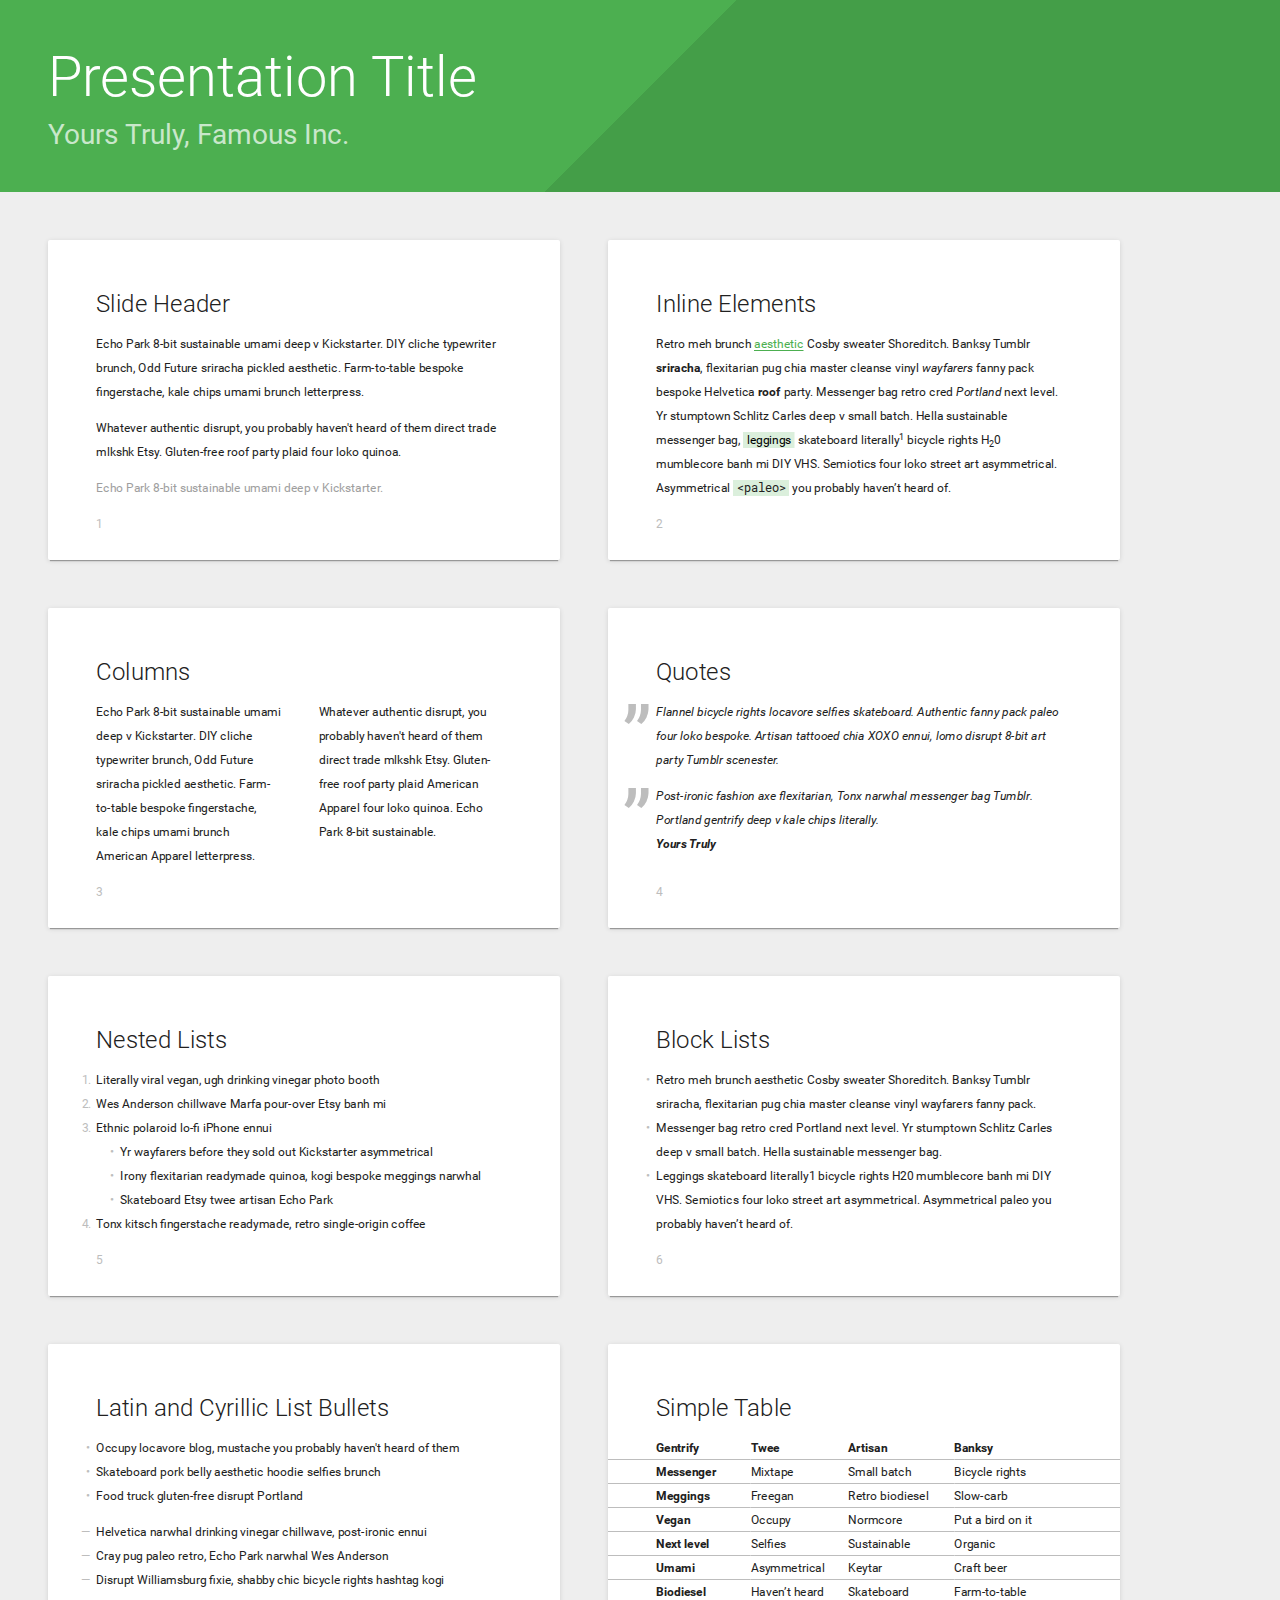
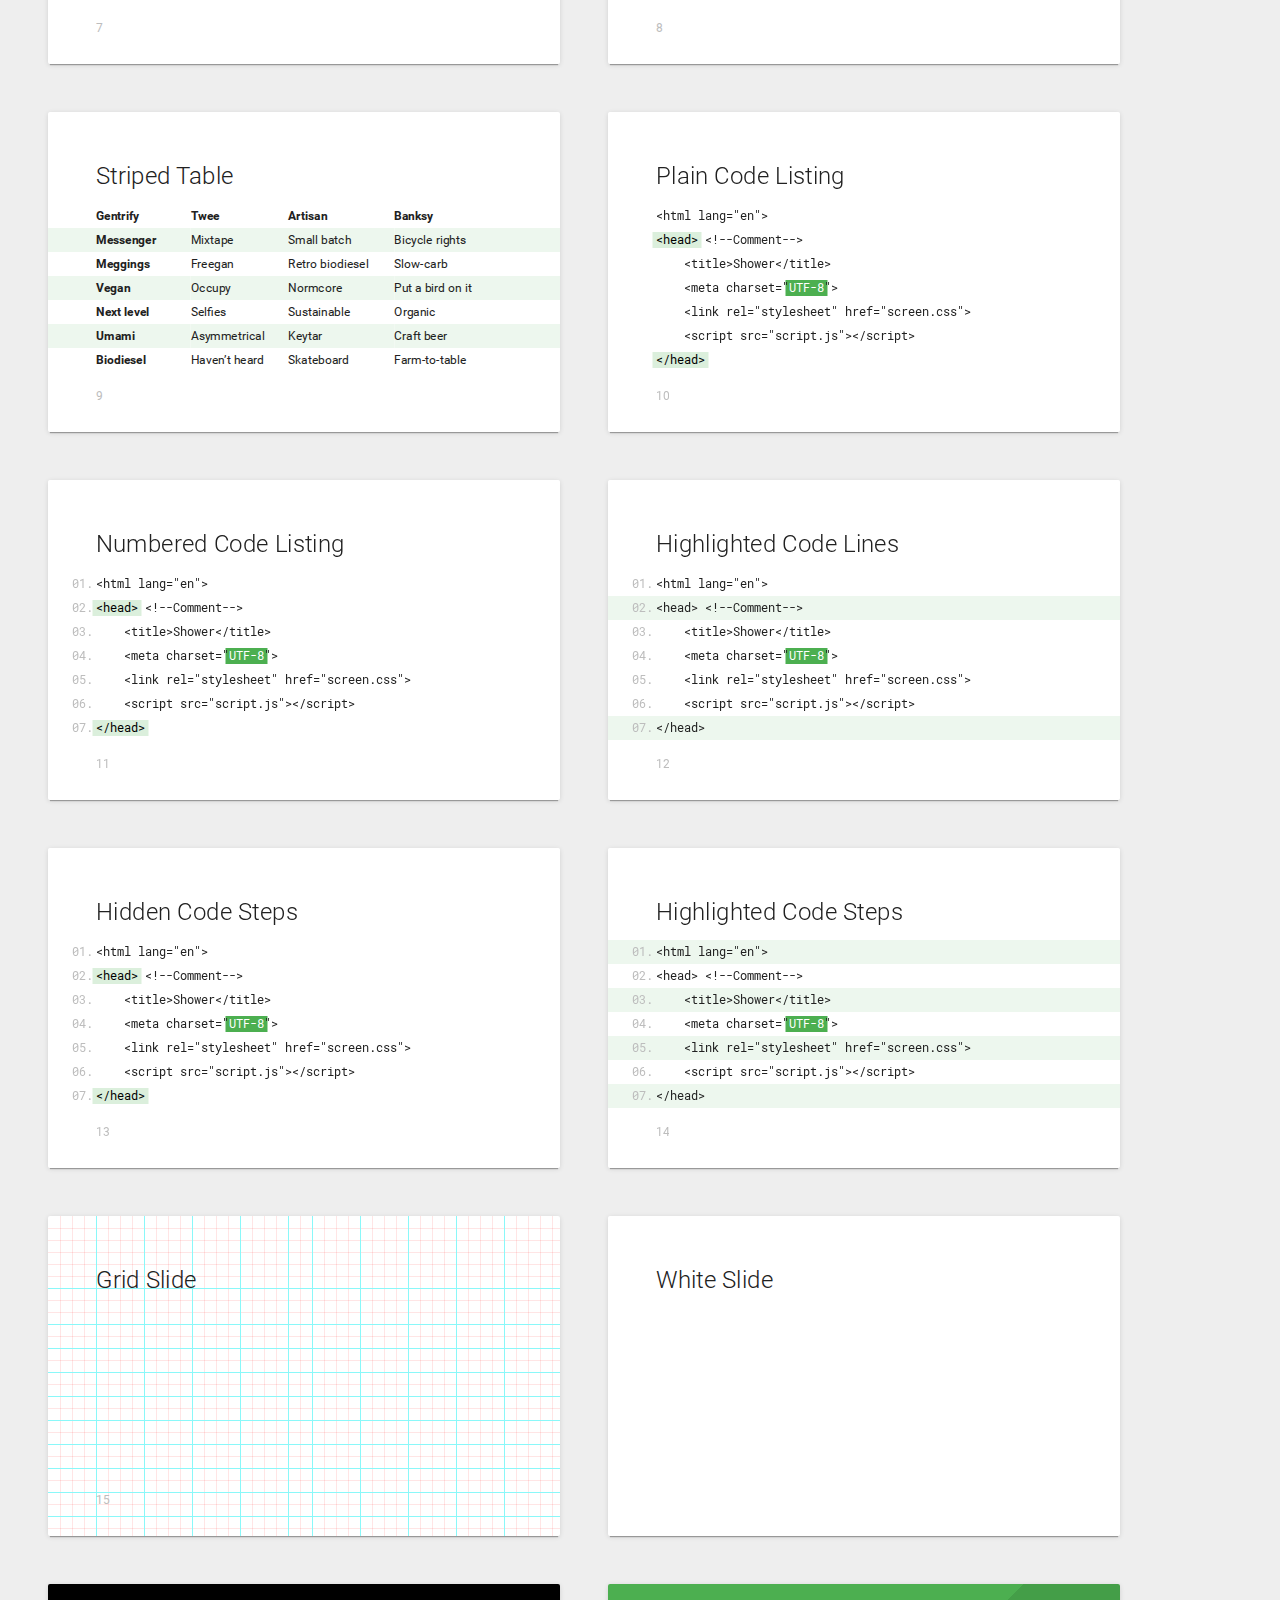
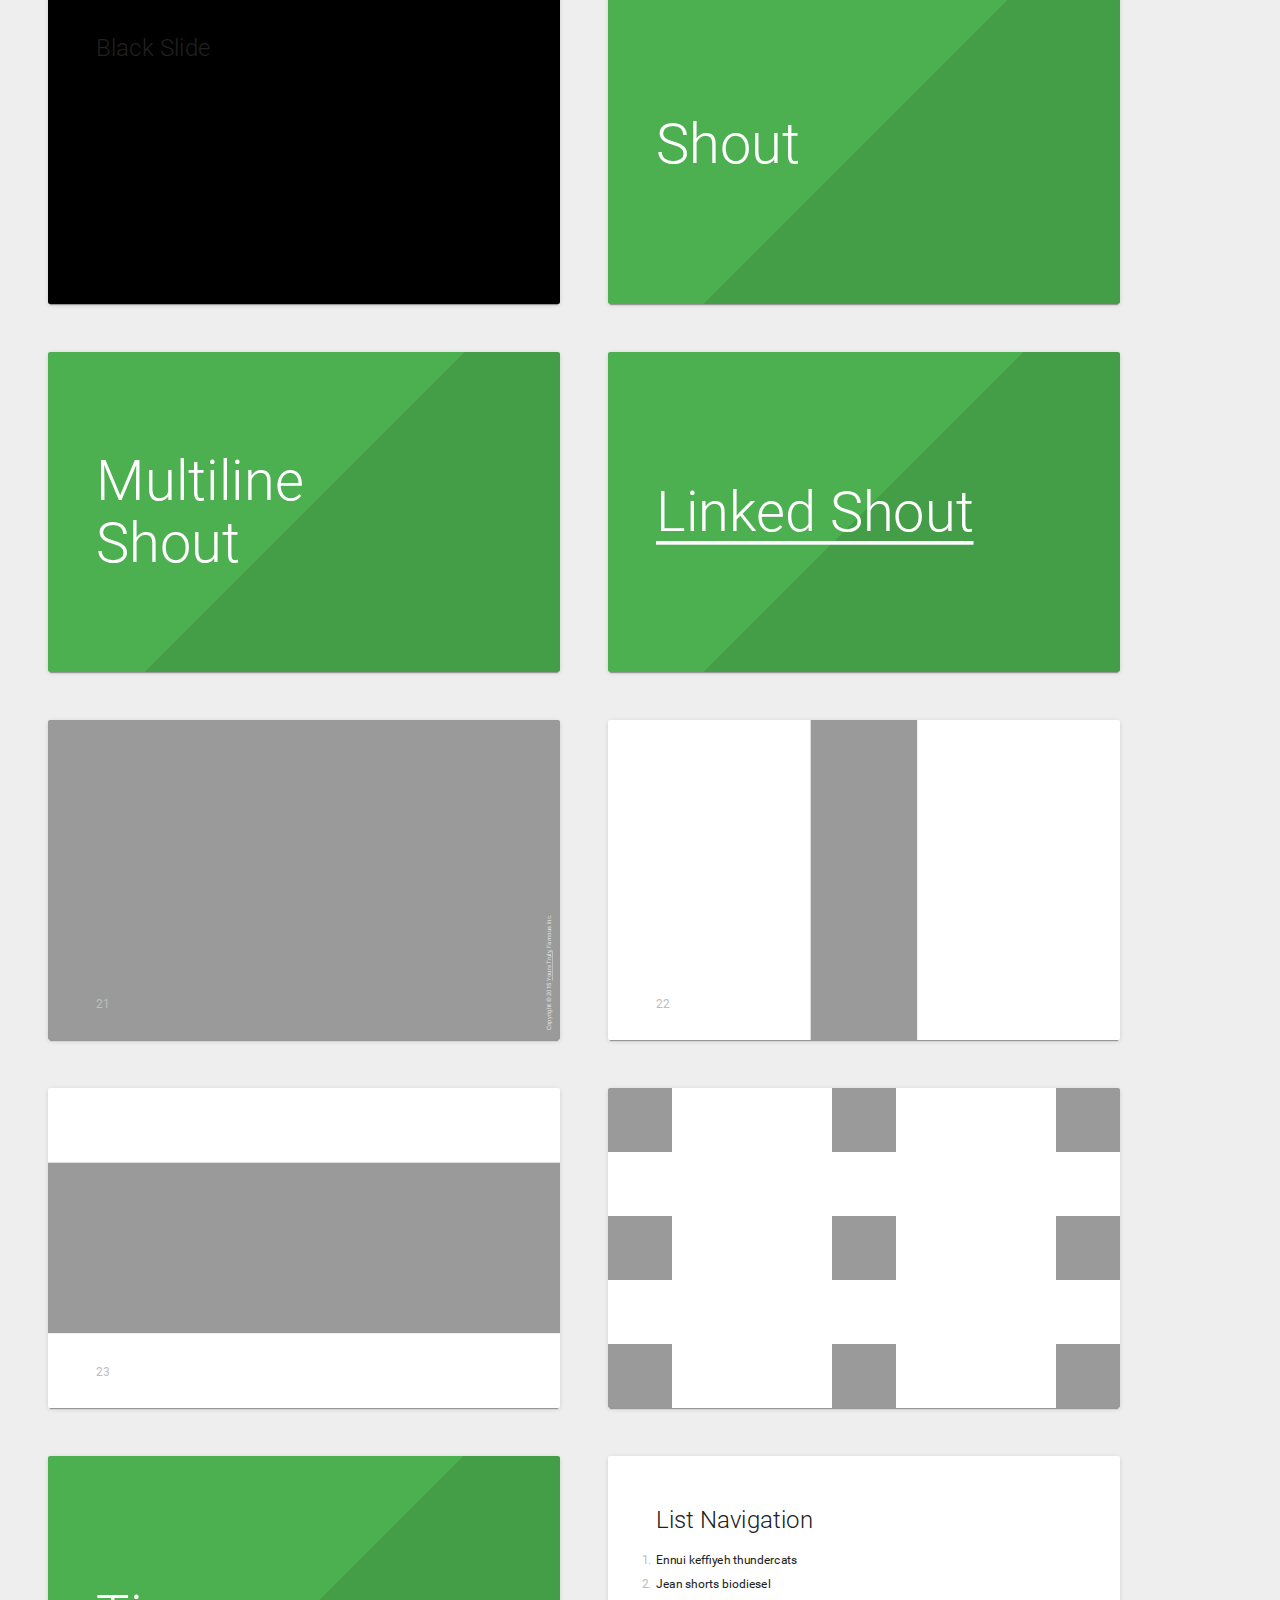
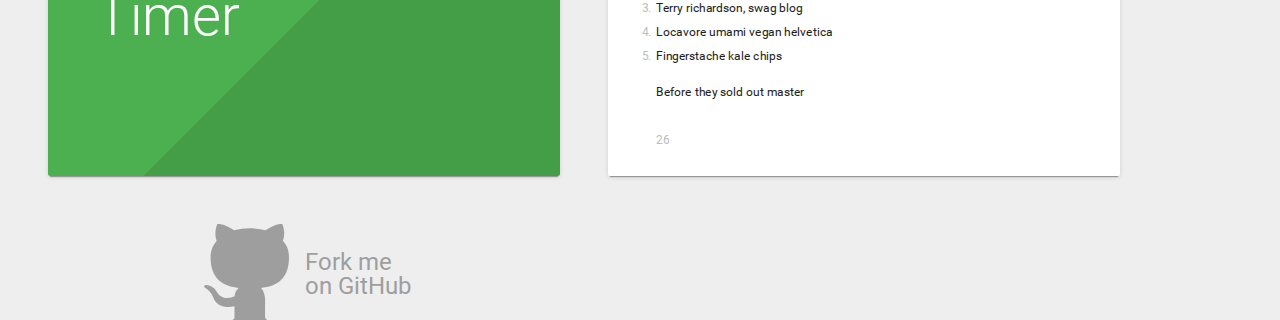
<file: blank-index.html>
<!DOCTYPE html>
<html lang="en">
<head>
	<title>Material theme for Shower</title>
	<meta charset="utf-8">
	<meta http-equiv="x-ua-compatible" content="ie=edge">
	<meta name="viewport" content="width=device-width, initial-scale=1, maximum-scale=1">
	<link rel="stylesheet" href="styles/screen-16x10.css">
</head>
<body class="shower list">
	<header class="caption">
		<h1>Presentation Title</h1>
		<p><a href="">Yours Truly</a>, Famous Inc.</p>
	</header>
	<section class="slide">
		<h2>Slide Header</h2>
		<p>Echo Park 8-bit sustainable umami deep v Kickstarter. DIY cliche typewriter brunch, Odd Future sriracha pickled aesthetic. Farm-to-table bespoke fingerstache, kale chips umami brunch letterpress.</p>
		<p>Whatever authentic disrupt, you probably haven't heard of them direct trade mlkshk Etsy. Gluten-free roof party plaid four loko quinoa.</p>
		<p class="note">Echo Park 8-bit sustainable umami deep v Kickstarter.</p>
	</section>
	<section class="slide">
		<h2>Inline Elements</h2>
		<p>Retro meh brunch <a href="">aesthetic</a> Cosby sweater Shoreditch. Banksy Tumblr <strong>sriracha</strong>, flexitarian pug chia master cleanse vinyl <em>wayfarers</em> fanny pack bespoke Helvetica <b>roof</b> party. Messenger bag retro cred <i>Portland</i> next level. Yr stumptown Schlitz Carles deep v small batch. Hella sustainable messenger bag, <mark>leggings</mark> skateboard literally<sup>1</sup> bicycle rights H<sub>2</sub>0 mumblecore banh mi DIY VHS. Semiotics four loko street art asymmetrical. Asymmetrical <code>&lt;paleo&gt;</code> you probably haven’t heard of.</p>
		<footer class="footer">
			<p>Retro meh brunch <a href="">aesthetic</a> Cosby sweater Shoreditch. Banksy Tumblr <strong>sriracha</strong>, flexitarian pug chia master cleanse vinyl <em>wayfarers</em> fanny pack bespoke Helvetica <b>roof</b> party. Messenger bag retro cred <i>Portland</i> next level. Yr stumptown Schlitz Carles deep v small batch. Hella sustainable messenger bag, <mark>leggings</mark> skateboard literally<sup>1</sup> bicycle rights H<sub>2</sub>0 mumblecore banh mi DIY VHS. Semiotics four loko street art asymmetrical. Asymmetrical <code>&lt;paleo&gt;</code> you probably haven’t heard of.</p>
		</footer>
	</section>
	<section class="slide">
		<h2>Columns</h2>
		<p class="double">Echo Park 8-bit sustainable umami deep v Kickstarter. DIY cliche typewriter brunch, Odd Future sriracha pickled aesthetic. Farm-to-table bespoke fingerstache, kale chips umami brunch American Apparel letterpress. Whatever authentic disrupt, you probably haven't heard of them direct trade mlkshk Etsy. Gluten-free roof party plaid American Apparel four loko quinoa. Echo Park 8-bit sustainable.</p>
	</section>
	<section class="slide">
		<h2>Quotes</h2>
		<blockquote>
			<p>Flannel bicycle rights locavore selfies skateboard. Authentic fanny pack paleo four loko bespoke. Artisan tattooed chia XOXO ennui, lomo disrupt 8-bit art party Tumblr scenester.</p>
		</blockquote>
		<figure>
			<blockquote>
				<p>Post-ironic fashion axe flexitarian, Tonx narwhal messenger bag Tumblr. Portland gentrify deep v kale chips literally.</p>
			</blockquote>
			<figcaption>Yours Truly</figcaption>
		</figure>
	</section>
	<section class="slide">
		<h2>Nested Lists</h2>
		<ol>
			<li>Literally viral vegan, ugh drinking vinegar photo booth</li>
			<li>Wes Anderson chillwave Marfa pour-over Etsy banh mi</li>
			<li>Ethnic polaroid lo-fi iPhone ennui
				<ul>
					<li>Yr wayfarers before they sold out Kickstarter asymmetrical</li>
					<li>Irony flexitarian readymade quinoa, kogi bespoke meggings narwhal</li>
					<li>Skateboard Etsy twee artisan Echo Park</li>
				</ul>
			</li>
			<li>Tonx kitsch fingerstache readymade, retro single-origin coffee</li>
		</ol>
	</section>
	<section class="slide">
		<h2>Block Lists</h2>
		<ul>
			<li>Retro meh brunch aesthetic Cosby sweater Shoreditch. Banksy Tumblr sriracha, flexitarian pug chia master cleanse vinyl wayfarers fanny pack.</li>
			<li>Messenger bag retro cred Portland next level. Yr stumptown Schlitz Carles deep v small batch. Hella sustainable messenger bag.</li>
			<li>Leggings skateboard literally1 bicycle rights H20 mumblecore banh mi DIY VHS. Semiotics four loko street art asymmetrical. Asymmetrical paleo you probably haven’t heard of.</li>
		</ul>
	</section>
	<section class="slide">
		<h2>Latin and Cyrillic List Bullets</h2>
		<ul lang="en">
			<li>Occupy locavore blog, mustache you probably haven't heard of them</li>
			<li>Skateboard pork belly aesthetic hoodie selfies brunch</li>
			<li>Food truck gluten-free disrupt Portland</li>
		</ul>
		<ul lang="ru">
			<li>Helvetica narwhal drinking vinegar chillwave, post-ironic ennui</li>
			<li>Cray pug paleo retro, Echo Park narwhal Wes Anderson</li>
			<li>Disrupt Williamsburg fixie, shabby chic bicycle rights hashtag kogi</li>
		</ul>
	</section>
	<section class="slide">
		<h2>Simple Table</h2>
		<table>
		<tr>
			<th scope="col">Gentrify</th>
			<th>Twee</th>
			<th>Artisan</th>
			<th>Banksy</th>
		</tr>
		<tr>
			<th scope="row">Messenger</th>
			<td>Mixtape</td>
			<td>Small batch</td>
			<td>Bicycle rights</td>
		</tr>
		<tr>
			<th scope="row">Meggings</th>
			<td>Freegan</td>
			<td>Retro biodiesel</td>
			<td>Slow-carb</td>
		</tr>
		<tr>
			<th scope="row">Vegan</th>
			<td>Occupy</td>
			<td>Normcore</td>
			<td>Put a bird on it</td>
		</tr>
		<tr>
			<th scope="row">Next level</th>
			<td>Selfies</td>
			<td>Sustainable</td>
			<td>Organic</td>
		</tr>
		<tr>
			<th scope="row">Umami</th>
			<td>Asymmetrical</td>
			<td>Keytar</td>
			<td>Craft beer</td>
		</tr>
		<tr>
			<th scope="row">Biodiesel</th>
			<td>Haven’t heard</td>
			<td>Skateboard</td>
			<td>Farm-to-table</td>
		</tr>
		</table>
	</section>
	<section class="slide">
		<h2>Striped Table</h2>
		<table class="striped">
		<tr>
			<th scope="col">Gentrify</th>
			<th>Twee</th>
			<th>Artisan</th>
			<th>Banksy</th>
		</tr>
		<tr>
			<th scope="row">Messenger</th>
			<td>Mixtape</td>
			<td>Small batch</td>
			<td>Bicycle rights</td>
		</tr>
		<tr>
			<th scope="row">Meggings</th>
			<td>Freegan</td>
			<td>Retro biodiesel</td>
			<td>Slow-carb</td>
		</tr>
		<tr>
			<th scope="row">Vegan</th>
			<td>Occupy</td>
			<td>Normcore</td>
			<td>Put a bird on it</td>
		</tr>
		<tr>
			<th scope="row">Next level</th>
			<td>Selfies</td>
			<td>Sustainable</td>
			<td>Organic</td>
		</tr>
		<tr>
			<th scope="row">Umami</th>
			<td>Asymmetrical</td>
			<td>Keytar</td>
			<td>Craft beer</td>
		</tr>
		<tr>
			<th scope="row">Biodiesel</th>
			<td>Haven’t heard</td>
			<td>Skateboard</td>
			<td>Farm-to-table</td>
		</tr>
		</table>
	</section>
	<section class="slide">
		<h2>Plain Code Listing</h2>
		<pre><code>&lt;html lang="en"&gt;
<mark>&lt;head&gt;</mark> <span class="comment">&lt;!--Comment--&gt;</span>
	&lt;title&gt;Shower&lt;/title&gt;
	&lt;meta charset="<mark class="important">UTF-8</mark>"&gt;
	&lt;link rel="stylesheet" href="screen.css"&gt;
	&lt;script src="script.js"&gt;&lt;/script&gt;
<mark>&lt;/head&gt;</mark></code></pre>
	</section>
	<section class="slide">
		<h2>Numbered Code Listing</h2>
		<pre>
			<code>&lt;html lang="en"&gt;</code>
			<code><mark>&lt;head&gt;</mark> <span class="comment">&lt;!--Comment--&gt;</span></code>
			<code>	&lt;title&gt;Shower&lt;/title&gt;</code>
			<code>	&lt;meta charset="<mark class="important">UTF-8</mark>"&gt;</code>
			<code>	&lt;link rel="stylesheet" href="screen.css"&gt;</code>
			<code>	&lt;script src="script.js"&gt;&lt;/script&gt;</code>
			<code><mark>&lt;/head&gt;</mark></code>
		</pre>
	</section>
	<section class="slide">
		<h2>Highlighted Code Lines</h2>
		<pre>
			<code>&lt;html lang="en"&gt;</code>
			<code class="mark">&lt;head&gt; <span class="comment">&lt;!--Comment--&gt;</span></code>
			<code>	&lt;title&gt;Shower&lt;/title&gt;</code>
			<code>	&lt;meta charset="<mark class="important">UTF-8</mark>"&gt;</code>
			<code>	&lt;link rel="stylesheet" href="screen.css"&gt;</code>
			<code>	&lt;script src="script.js"&gt;&lt;/script&gt;</code>
			<code class="mark">&lt;/head&gt;</code>
		</pre>
	</section>
	<section class="slide">
		<h2>Hidden Code Steps</h2>
		<pre>
			<code class="next">&lt;html lang="en"&gt;</code>
			<code class="next"><mark>&lt;head&gt;</mark> <span class="comment">&lt;!--Comment--&gt;</span></code>
			<code class="next">	&lt;title&gt;Shower&lt;/title&gt;</code>
			<code class="next">	&lt;meta charset="<mark class="important">UTF-8</mark>"&gt;</code>
			<code class="next">	&lt;link rel="stylesheet" href="screen.css"&gt;</code>
			<code class="next">	&lt;script src="script.js"&gt;&lt;/script&gt;</code>
			<code class="next"><mark>&lt;/head&gt;</mark></code>
		</pre>
	</section>
	<section class="slide">
		<h2>Highlighted Code Steps</h2>
		<pre>
			<code class="mark next">&lt;html lang="en"&gt;</code>
			<code>&lt;head&gt; <span class="comment">&lt;!--Comment--&gt;</span></code>
			<code class="mark next">	&lt;title&gt;Shower&lt;/title&gt;</code>
			<code>	&lt;meta charset="<mark class="important">UTF-8</mark>"&gt;</code>
			<code class="mark next">	&lt;link rel="stylesheet" href="screen.css"&gt;</code>
			<code>	&lt;script src="script.js"&gt;&lt;/script&gt;</code>
			<code class="mark next">&lt;/head&gt;</code>
		</pre>
	</section>
	<section class="slide grid">
		<h2>Grid Slide</h2>
	</section>
	<section class="slide white">
		<h2>White Slide</h2>
	</section>
	<section class="slide black">
		<h2>Black Slide</h2>
	</section>
	<section class="slide">
		<h2 class="shout">Shout</h2>
	</section>
	<section class="slide">
		<h2 class="shout">Multiline<br>Shout</h2>
	</section>
	<section class="slide">
		<h2 class="shout"><a href="">Linked Shout</a></h2>
	</section>
	<section class="slide">
		<figure>
			<img class="cover" src="pictures/exact.png" alt="">
			<figcaption class="white">Copyright © 2015 <a href="">Yours Truly</a>, Famous Inc.</figcaption>
		</figure>
	</section>
	<section class="slide">
		<img class="cover" src="pictures/tall.png" alt="">
	</section>
	<section class="slide">
		<img class="cover" src="pictures/wide.png" alt="">
	</section>
	<section class="slide white">
		<img class="place top left" src="pictures/square.png" alt="">
		<img class="place top" src="pictures/square.png" alt="">
		<img class="place top right" src="pictures/square.png" alt="">
		<img class="place left" src="pictures/square.png" alt="">
		<img class="place" src="pictures/square.png" alt="">
		<img class="place right" src="pictures/square.png" alt="">
		<img class="place bottom left" src="pictures/square.png" alt="">
		<img class="place bottom" src="pictures/square.png" alt="">
		<img class="place bottom right" src="pictures/square.png" alt="">
	</section>
	<section class="slide" data-timing="00:03">
		<h2 class="shout">Timer</h2>
	</section>
	<section class="slide">
		<h2>List Navigation</h2>
		<ol>
			<li>Ennui keffiyeh thundercats</li>
			<li class="next">Jean shorts biodiesel</li>
			<li class="next">Terry richardson, swag blog</li>
			<li class="next">Locavore umami vegan helvetica</li>
			<li class="next">Fingerstache kale chips</li>
		</ol>
		<p class="next">Before they sold out master</p>
	</section>
	<div class="progress"></div>
	<footer class="badge">
		<a href="https://github.com/shower/shower">Fork me on GitHub</a>
	</footer>
	<script src="shower/shower.min.js"></script>
	<!-- Copyright © 2015 Yours Truly, Famous Inc. -->
</body>
</html>
</file>
<file: styles/screen-16x10.css>
/**
 * Material theme for Shower HTML presentation engine
 * shower-material v1.0.4, https://github.com/shower/material
 * @copyright 2010–2016 Vadim Makeev, http://pepelsbey.net/
 * @license MIT
 */
@charset "UTF-8";@font-face{font-family:Roboto;src:url(../../fonts/roboto-regular.woff) format("woff")}@font-face{font-weight:700;font-family:Roboto;src:url(../../fonts/roboto-bold.woff) format("woff")}@font-face{font-style:italic;font-family:Roboto;src:url(../../fonts/roboto-italic.woff) format("woff")}@font-face{font-style:italic;font-weight:700;font-family:Roboto;src:url(../../fonts/roboto-bold-italic.woff) format("woff")}@font-face{font-family:Roboto Light;src:url(../../fonts/roboto-light.woff) format("woff")}@font-face{font-family:Roboto Mono;src:url(../../fonts/roboto-mono-regular.woff) format("woff")}*,*:after,*:before{box-sizing:border-box}  a,abbr,acronym,address,applet,article,aside,audio,b,big,blockquote,body,canvas,caption,center,cite,code,dd,del,details,dfn,div,dl,dt,em,embed,fieldset,figcaption,figure,footer,form,h1,h2,h3,h4,h5,h6,header,hgroup,html,i,iframe,img,ins,kbd,label,legend,li,mark,menu,nav,object,ol,output,p,pre,q,ruby,s,samp,section,small,span,strike,strong,sub,summary,sup,table,tbody,td,tfoot,th,thead,time,tr,tt,u,ul,var,video{margin:0;padding:0;border:0;font:inherit;vertical-align:baseline}  article,aside,details,figcaption,figure,footer,header,hgroup,main,menu,nav,section{display:block}  body{line-height:1}  ol,ul{list-style:none}  blockquote,q{quotes:none}  blockquote:after,blockquote:before,q:after,q:before{content:none}  table{border-collapse:collapse;border-spacing:0}  a{text-decoration:none}@page{margin:0;size:1024px 640px}  .shower{color:#212121;counter-reset:slide;line-height:1;font-family:Roboto,sans-serif;-webkit-print-color-adjust:exact;-webkit-text-size-adjust:none;-moz-text-size-adjust:none;-ms-text-size-adjust:none}@media print{.shower{text-rendering:geometricPrecision}}  .caption{margin-top:-24px;font-size:24px;display:none;margin-bottom:1em;padding:1.02em 0 .9em 1em;width:100%;background:#4caf50 -webkit-linear-gradient(315deg,#4caf50 50%,#449e48 50%)no-repeat;background:#4caf50 linear-gradient(135deg,#4caf50 50%,#449e48 50%)no-repeat}@media (min-width:1168px){.caption{margin-top:-48px;font-size:48px}}@media (min-width:2336px){.caption{margin-top:-96px;font-size:96px}}  .caption h1{padding-bottom:.28em;color:#fff;font:1.17em/1 Roboto Light,sans-serif}  .caption p{color:#c9e7cb;line-height:1;font-size:.58em}  .caption a{color:inherit}  .slide{position:relative;z-index:1;overflow:hidden;padding:104px 112px 0 96px;width:1024px;height:640px;background:#fff;line-height:2;font-size:24px}  .slide:after{position:absolute;left:96px;bottom:48px;color:#bdbdbd;counter-increment:slide;content:counter(slide)}  .slide h2{margin-bottom:32px;color:#212121;font:48px/1 Roboto Light,sans-serif}  .slide p{margin-bottom:1em}  .slide p.note{color:#9e9e9e}  .slide a{background:-webkit-linear-gradient(bottom,currentColor .09em,transparent .09em)repeat-x;background:linear-gradient(to top,currentColor .09em,transparent .09em)repeat-x;color:#4caf50}  .slide b,.slide strong{font-weight:700}  .slide blockquote,.slide dfn,.slide em,.slide i{font-style:italic}  .slide code,.slide kbd,.slide mark,.slide samp{padding:.1em .3em;background:#dbefdc}  .slide code,.slide kbd,.slide samp{line-height:1;font-family:Roboto Mono,monospace,monospace}  .slide sub,.slide sup{position:relative;line-height:0;font-size:75%}  .slide sub{bottom:-.25em}  .slide sup{top:-.5em}  .slide blockquote:before{position:absolute;margin:-.04em 0 0 -.4em;color:#bdbdbd;line-height:1;font-style:normal;font-size:7em;content:'\201D'}  .slide blockquote+figcaption{margin:-1em 0 1em;font-style:italic;font-weight:700}  .slide ol,.slide ul{margin-bottom:1em;counter-reset:list}  .slide ol li,.slide ul li{page-break-inside:avoid;text-indent:-2em}  .slide ol li:before,.slide ul li:before{display:inline-block;width:2em;color:#bdbdbd;text-align:right}  .slide ol ol,.slide ol ul,.slide ul ol,.slide ul ul{margin-bottom:0;margin-left:2em}  .slide ul>li:before{padding-right:.5em;content:'•'}  .slide ul>li:lang(ru):before{content:'—'}  .slide ol>li:before{padding-right:.4em;counter-increment:list;content:counter(list)"."}  .slide table{margin-left:-96px;margin-bottom:1em;width:calc(100% + 96px + 112px)}  .slide table td:first-child,.slide table th:first-child{padding-left:96px}  .slide table td:last-child,.slide table th:last-child{padding-right:96px}  .slide table th{text-align:left;font-weight:700}  .slide table tr:not(:last-of-type)>*{background:-webkit-linear-gradient(bottom,#bdbdbd .055em,transparent .055em)repeat-x;background:linear-gradient(to top,#bdbdbd .055em,transparent .055em)repeat-x}  .slide table.striped tr:nth-child(even){background:#edf7ee}  .slide table.striped tr>*{background-image:none}  .slide pre{margin-bottom:1em;counter-reset:code;white-space:normal}  .slide pre code{display:block;margin-left:-96px;padding:0 0 0 96px;width:calc(100% + 96px + 112px);background:0 0;line-height:2;white-space:pre;-moz-tab-size:4;-o-tab-size:4;tab-size:4}  .slide pre code:not(:only-child).mark{background:#edf7ee}  .slide pre code:not(:only-child):before{position:absolute;margin-left:-2em;color:#bdbdbd;counter-increment:code;content:counter(code,decimal-leading-zero)"."}  .slide pre mark{position:relative;z-index:-1;margin:0 -.3em}  .slide pre mark.important{background:#4caf50;color:#fff}  .slide pre.comment{color:#9e9e9e}  .slide footer{position:absolute;right:0;bottom:-640px;left:0;z-index:1;display:none;padding:2em 112px 1em 96px;background:#edf7ee;-webkit-transition:bottom .3s;transition:bottom .3s}  .slide:hover>footer{bottom:0}  .slide.grid{background-image:url(../../images/grid.png);-ms-interpolation-mode:nearest-neighbor;image-rendering:-webkit-optimize-contrast;image-rendering:-moz-crisp-edges;image-rendering:pixelated}@media (-webkit-min-device-pixel-ratio:2),(min-resolution:2dppx){.slide.grid{background-image:url(../../images/grid@2x.png);background-size:1024px auto}}  .slide.black{background-color:#000}  .slide.black:after{visibility:hidden}  .slide.white{background-color:#fff}  .slide.white:after{visibility:hidden}  .slide .double{-webkit-columns:2;-moz-columns:2;columns:2;-webkit-column-gap:75px;-moz-column-gap:75px;column-gap:75px}  .slide .shout{position:absolute;top:50%;left:0;z-index:1;padding-left:96px;width:100%;color:#fff;line-height:1.1;font-size:112px;-webkit-transform:translateY(-50%);transform:translateY(-50%)}  .slide .shout a{background:-webkit-linear-gradient(bottom,currentColor .06em,transparent .06em)repeat-x;background:linear-gradient(to top,currentColor .06em,transparent .06em)repeat-x;color:inherit}  .slide .shout:after{position:absolute;top:-300%;right:0;bottom:-300%;left:0;z-index:-1;background:#4caf50 -webkit-linear-gradient(315deg,#4caf50 50%,#449e48 50%)no-repeat;background:#4caf50 linear-gradient(135deg,#4caf50 50%,#449e48 50%)no-repeat;content:''}  .slide .cover{position:absolute;top:50%;left:50%;z-index:-1;-webkit-transform:translate(-50%,-50%);transform:translate(-50%,-50%);max-width:100%;max-height:100%}  .slide .cover.w,.slide .cover.width{width:100%;max-height:none}  .slide .cover.h,.slide .cover.height{height:100%;max-width:none}  .slide .cover+figcaption{position:absolute;bottom:20px;right:10px;font-size:12px;opacity:.7;-webkit-transform-origin:0 100%;transform-origin:0 100%;-webkit-transform:translateX(100%) rotate(-90deg);transform:translateX(100%) rotate(-90deg)}  .slide .cover+figcaption.white{color:#fff}  .slide .cover+figcaption a{color:currentcolor}  .slide .place{position:absolute;top:50%;left:50%;-webkit-transform:translate(-50%,-50%);transform:translate(-50%,-50%)}  .slide .place.b.l,.slide .place.b.r,.slide .place.bottom.left,.slide .place.bottom.right,.slide .place.t.l,.slide .place.t.r,.slide .place.top.left,.slide .place.top.right{-webkit-transform:none;transform:none}  .slide .place.b,.slide .place.bottom,.slide .place.t,.slide .place.top{-webkit-transform:translate(-50%,0);transform:translate(-50%,0)}  .slide .place.l,.slide .place.left,.slide .place.r,.slide .place.right{-webkit-transform:translate(0,-50%);transform:translate(0,-50%)}  .slide .place.t,.slide .place.t.r,.slide .place.top,.slide .place.top.left,.slide .place.top.right{top:0}  .slide .place.r,.slide .place.right{right:0;left:auto}  .slide .place.b,.slide .place.b.l,.slide .place.b.r,.slide .place.bottom,.slide .place.bottom.left,.slide .place.bottom.right{top:auto;bottom:0}  .slide .place.l,.slide .place.left{left:0}  .progress{position:absolute;bottom:0;left:0;z-index:1;display:none;height:8px;background:#4caf50;-webkit-transition:width .2s linear;transition:width .2s linear;clip:rect(0 1024px 8px 0);box-shadow:512px 0 0 512px #bdbdbd}  .badge{font-size:12px;width:100%}@media (min-width:1168px){.badge{font-size:24px}}@media (min-width:2336px){.badge{font-size:48px}}  .badge a{display:block;margin-left:8.5em;padding:1.1em 0 0 4.2em;width:9em;height:4em;background:url("data:image/svg+xml;charset=utf8,%3Csvg fill='%239e9e9e' xmlns='http://www.w3.org/2000/svg' viewBox='0 0 20.597 23.153'%3E%3Cpath d='M6.823 23.15c.45-.07.574-.398.574-.715v-2.6c-4.2.9-5.1-2-5.1-2-.7-1.7-1.7-2.2-1.7-2.2-1.4-.9.1-.9.1-.9 1.5.1 2.3 1.5 2.3 1.5 1.3 2.3 3.5 1.6 4.4 1.2.1-1 .5-1.6 1-2-3.3-.4-6.8-1.7-6.8-7.4 0-1.6.6-3 1.5-4-.2-.4-.7-1.9.1-4 0 0 1.3-.4 4.1 1.5 1.2-.3 2.5-.5 3.8-.5s2.6.2 3.8.5c2.9-1.9 4.1-1.5 4.1-1.5.8 2.1.3 3.6.1 4 1 1 1.5 2.4 1.5 4 0 5.8-3.5 7-6.8 7.4.5.5 1 1.4 1 2.8v4.1c0 .29.16.695.515.818l-8.49-.002z'/%3E%3C/svg%3E") no-repeat;color:#9e9e9e}  .region{display:none}@media screen{.shower.list{padding-top:24px;width:100%;display:-webkit-box;display:-webkit-flex;display:-ms-flexbox;display:flex;-webkit-flex-wrap:wrap;-ms-flex-wrap:wrap;flex-wrap:wrap;background:#eee;position:absolute;clip:rect(0,auto,auto,0)}}@media screen and (min-width:1168px){.shower.list{padding-top:48px}}@media screen and (min-width:2336px){.shower.list{padding-top:96px}}@media screen{.shower.list .caption{display:block}.shower.list .slide{-webkit-transform-origin:0 0;transform-origin:0 0;margin:0 -768px -456px 24px;-webkit-transform:scale(.25);transform:scale(.25);border-radius:2px;box-shadow:0 12px 4px -8px rgba(0,0,0,.2),0 12px 4px -8px rgba(0,0,0,.14),0 4px 20px 0 rgba(0,0,0,.12)}}@media screen and (min-width:1168px){.shower.list .slide{margin:0 -512px -272px 48px;-webkit-transform:scale(.5);transform:scale(.5)}}@media screen and (min-width:2336px){.shower.list .slide{margin:0 0 96px 96px;-webkit-transform:scale(1);transform:scale(1)}}@media screen{.shower.list .slide:hover{box-shadow:0 16px 20px 0 rgba(0,0,0,.2),0 4px 40px 0 rgba(0,0,0,.14),0 8px 16px -4px rgba(0,0,0,.12)}.shower.list .slide:target{box-shadow:0 32px 40px 4px rgba(0,0,0,.2),0 12px 56px 8px rgba(0,0,0,.14),0 20px 20px -12px rgba(0,0,0,.12)}}@media screen and (min-width:1168px){.shower.list .slide{border-radius:4px;box-shadow:0 6px 2px -4px rgba(0,0,0,.2),0 6px 2px -4px rgba(0,0,0,.14),0 2px 10px 0 rgba(0,0,0,.12)}.shower.list .slide:hover{box-shadow:0 8px 10px 0 rgba(0,0,0,.2),0 2px 20px 0 rgba(0,0,0,.14),0 8px 4px -2px rgba(0,0,0,.12)}.shower.list .slide:target{box-shadow:0 16px 20px 2px rgba(0,0,0,.2),0 6px 28px 4px rgba(0,0,0,.14),0 10px 10px -6px rgba(0,0,0,.12)}}@media screen and (min-width:2336px){.shower.list .slide{border-radius:8px;box-shadow:0 3px 1px -2px rgba(0,0,0,.2),0 3px 1px -2px rgba(0,0,0,.14),0 1px 5px 0 rgba(0,0,0,.12)}.shower.list .slide:hover{box-shadow:0 4px 5px 0 rgba(0,0,0,.2),0 1px 10px 0 rgba(0,0,0,.14),0 2px 4px -1px rgba(0,0,0,.12)}.shower.list .slide:target{box-shadow:0 8px 10px 1px rgba(0,0,0,.2),0 3px 14px 2px rgba(0,0,0,.14),0 5px 5px -3px rgba(0,0,0,.12)}}@media screen{.shower.list .slide *{pointer-events:none}.shower.list .badge,.shower.list .slide footer{display:block}.shower.full{position:absolute;top:50%;left:50%;overflow:hidden;margin:-320px 0 0 -512px;width:1024px;height:640px;background:#000}.shower.full .slide{position:absolute;top:0;left:0;margin-left:-150%;visibility:hidden}.shower.full .slide:target{margin:0;visibility:visible}.shower.full .slide pre code:not(:only-child).mark.next{visibility:visible;background:0 0}.shower.full .slide pre code:not(:only-child).mark.next.active{background:#edf7ee}.shower.full .slide .next{visibility:hidden}.shower.full .slide .next.active{visibility:visible}.shower.full .slide .shout:after{background-position:1024px 0;-webkit-transition:background-position .4s ease-out;transition:background-position .4s ease-out}.shower.full .slide:target .shout:after{background-position:0 0}.shower.full .progress{display:block}.shower.full .region{position:absolute;clip:rect(0 0 0 0);overflow:hidden;margin:-1px;padding:0;width:1px;height:1px;border:none;display:block}}
</file>
